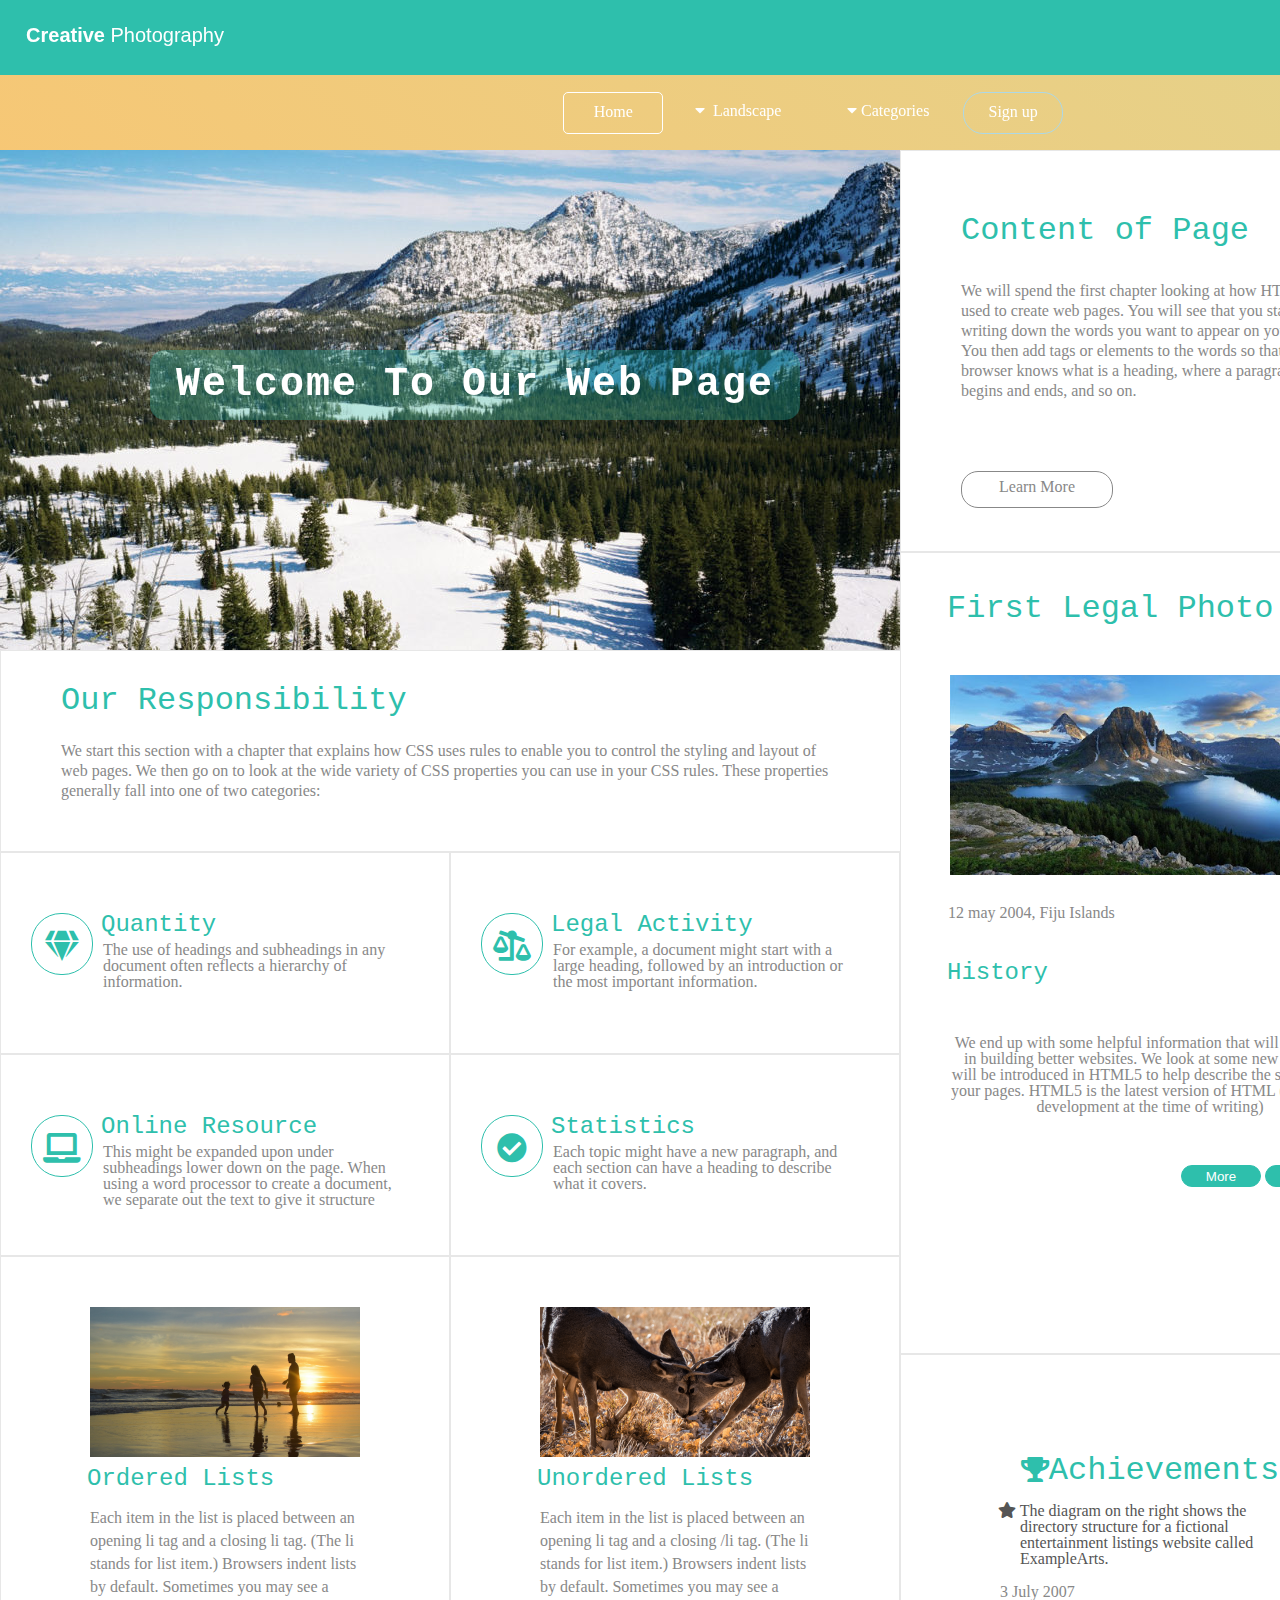
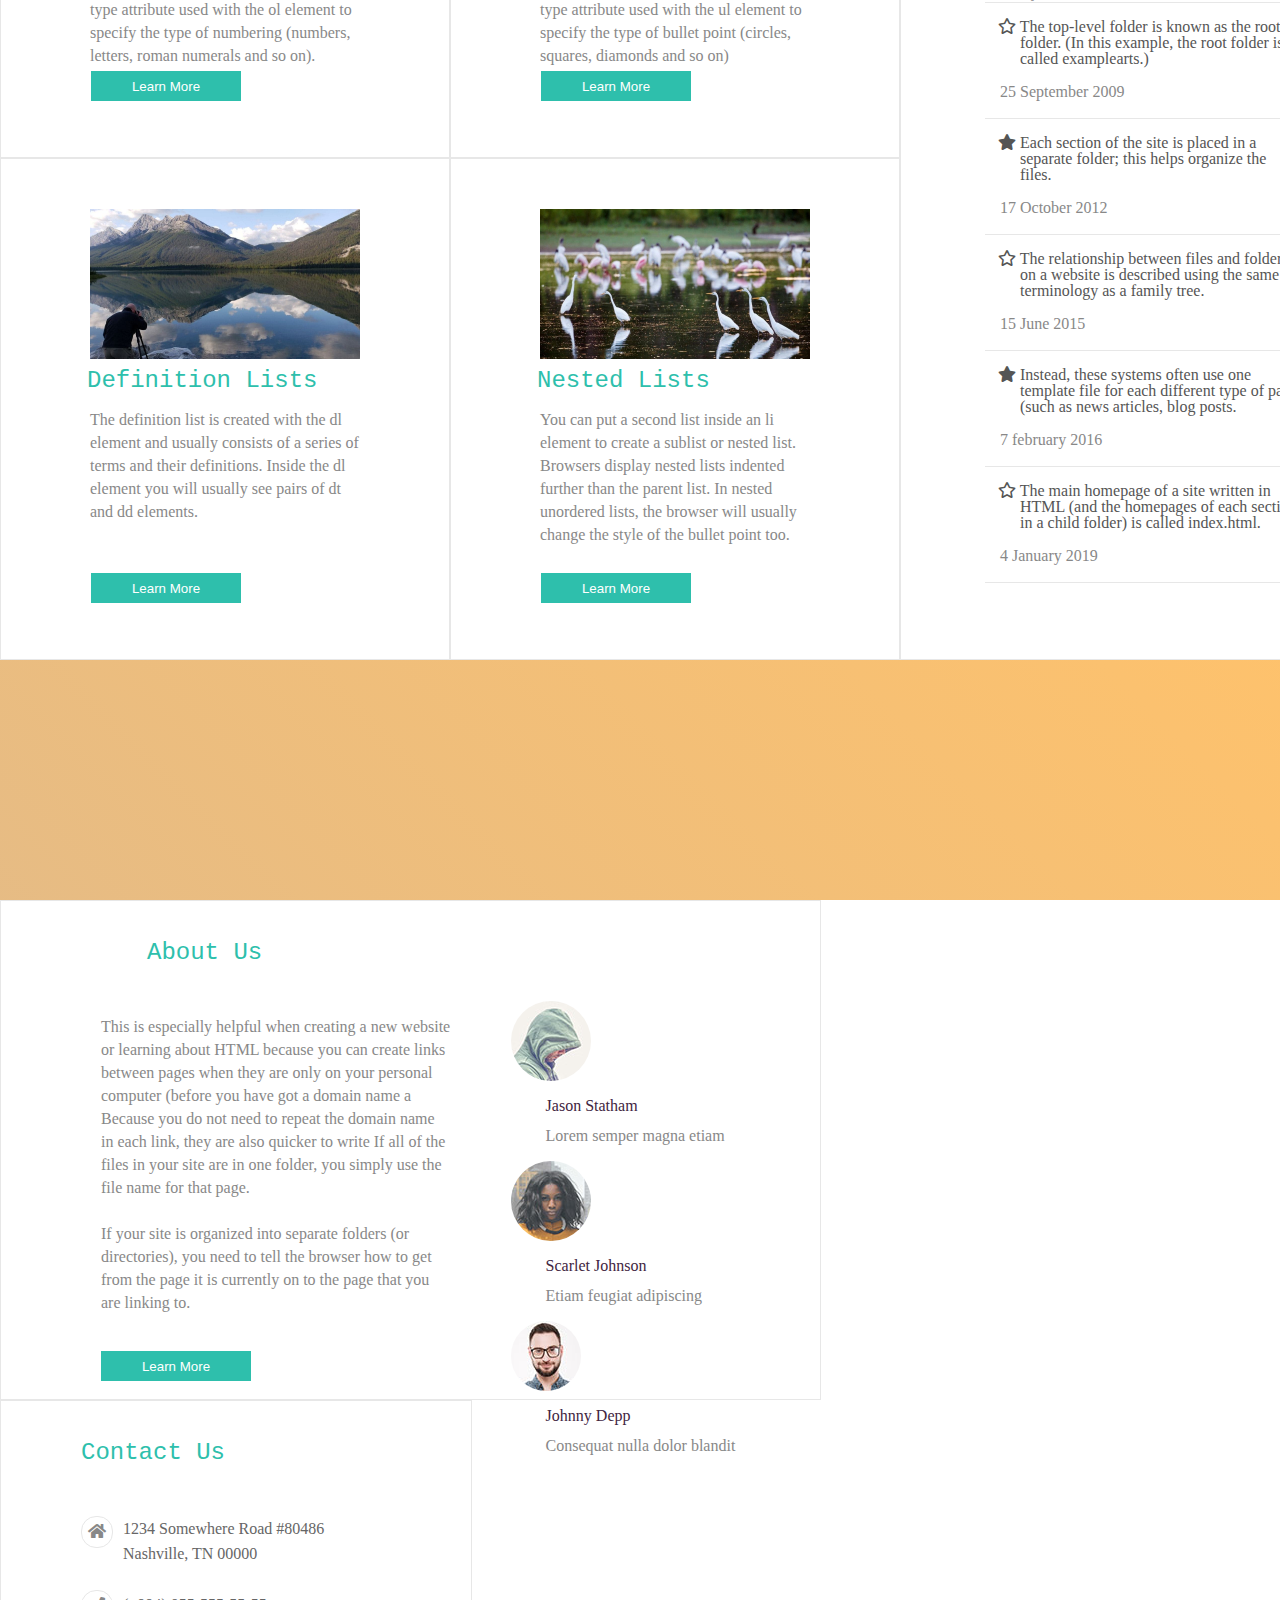
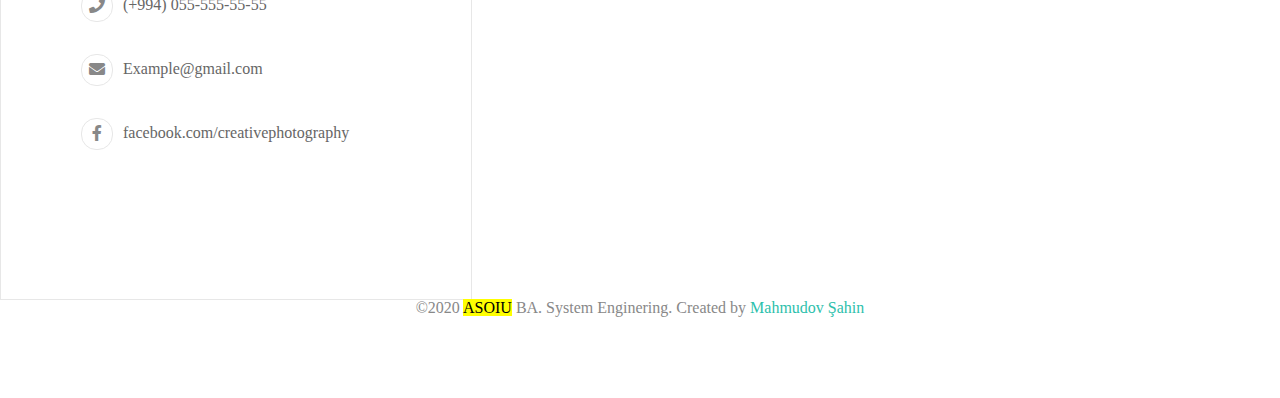
<file: Index.html>
<!DOCTYPE html>
<html lang="en">

<head>
    <meta charset="UTF-8">
    <meta name="viewport" content="width=device-width, initial-scale=1.0">
    <title>Document</title>
    <link rel="stylesheet" href="fontawesome/css/all.css">
    <link rel="stylesheet" href="text.css">

    <script>
        function show() {
            document.getElementById("morehistory").style.display = "block";
        }
        function hide() {
            document.getElementById("morehistory").style.display = "none";
        }

    </script>
</head>

<body>

    <div class="container">
        <header>
            <div class="logo"><a href="#">
                    Creative <span>Photography</span>
                </a></div>
            <div class="menu">
                <ul>
                    <li><a href="#" id="home">Home</a></li>
                    <li id="lands"><a href="#"><i class="fas fa-caret-down"></i>&nbsp; Landscape</a>
                        <ul>
                            <li><a href="#">Beach</a></li>
                            <li><a href="#">Mountain</a></li>
                            <li><a href="#">Forest</a></li>
                            <li><a href="#">City</a></li>
                        </ul>
                    </li>
                    <li id="categories"><a href="#"><i class="fas fa-caret-down"></i>&nbsp;Categories</a>
                        <ul>
                            <li><a href="#">Love Story</a></li>
                            <li><a href="#">Graduation</a></li>
                            <li><a href="#">Baby Story</a></li>
                            <li><a href="#">Other</a></li>
                        </ul>
                    </li>
                    <li><a href="test.html" target="_blank" id="signup">Sign up</a></li>
                </ul>
            </div>
        </header>
        <div class="space"></div>
        <main>
            <div class="first">
                <div class="slidercontent">
                    <div> Welcome To Our Web Page
                    </div>
                </div>
                <div class="article2">
                    <h1>Our Responsibility</h1>
                    <p>
                        We start this section with a
                        chapter that explains how CSS
                        uses rules to enable you to
                        control the styling and layout
                        of web pages. We then go on to
                        look at the wide variety of CSS
                        properties you can use in your
                        CSS rules. These properties
                        generally fall into one of two
                        categories:
                    </p>
                </div>
                <div class="article4">
                    <div
                        style="width: 60px; height: 43px; border: 1px solid #2ebfac; border-radius: 30px; text-align: center; font-size: 30px; padding: 17px 0 0 0; color: #2ebfac;float: left;">
                        <i class="fas fa-gem"></i>
                    </div>
                    <h2> Quantity</h2>
                    <div style="width: 300px; height: 40px; float: left; margin: 5px 0 0 10px; color:#888;">
                        The use of headings and
                        subheadings in any document
                        often reflects a hierarchy of
                        information.
                    </div>
                </div>
                <div class="article4">
                    <div
                        style="width: 60px; height: 43px; border: 1px solid #2ebfac; border-radius: 30px; text-align: center; font-size: 30px; padding: 17px 0 0 0; color: #2ebfac;float: left;">
                        <i class="fas fa-balance-scale-right"></i>
                    </div>
                    <h2> Legal Activity</h2>
                    <div style="width: 300px; height: 40px; float: left; margin: 5px 0 0 10px; color:#888;">
                        For example, a
                        document might start with
                        a large heading, followed by
                        an introduction or the most
                        important information.
                    </div>
                </div>
                <div class="article4">
                    <div
                        style="width: 60px; height: 43px; border: 1px solid #2ebfac; border-radius: 30px; text-align: center; font-size: 30px; padding: 17px 0 0 0; color: #2ebfac;float: left;">
                        <i class="fas fa-laptop"></i>
                    </div>
                    <h2> Online Resource</h2>
                    <div style="width: 300px; height: 40px; float: left; margin: 5px 0 0 10px; color:#888;">
                        This might be expanded upon
                        under subheadings lower down
                        on the page. When using a word
                        processor to create a document,
                        we separate out the text to give
                        it structure
                    </div>
                </div>
                <div class="article4">
                    <div
                        style="width: 60px; height: 43px; border: 1px solid #2ebfac; border-radius: 30px; text-align: center; font-size: 30px; padding: 17px 0 0 0; color: #2ebfac;float: left;">
                        <i class="fas fa-check-circle"></i>
                    </div>
                    <h2> Statistics</h2>
                    <div style="width: 300px; height: 40px; float: left; margin: 5px 0 0 10px; color:#888;">
                        Each topic might
                        have a new paragraph, and each
                        section can have a heading to
                        describe what it covers.
                    </div>
                </div>
                <div class="article5">
                    <div>
                        <img src="photos/16.png" width="270" alt="">
                    </div>
                    <h2>Ordered Lists</h2>
                    <p>
                        Each item in the list is placed
                        between an opening li tag
                        and a closing li tag. (The li
                        stands for list item.)
                        Browsers indent lists by default.
                        Sometimes you may see a type
                        attribute used with the ol
                        element to specify the type of
                        numbering (numbers, letters,
                        roman numerals and so on).
                    </p>
                    <a href="#"><button>Learn More</button></a>
                </div>
                <div class="article5">
                    <div>
                        <img src="photos/17.png" width="270" alt="">
                    </div>
                    <h2>Unordered Lists</h2>
                    <p>
                        Each item in the list is placed
                        between an opening li tag
                        and a closing /li tag. (The li
                        stands for list item.)
                        Browsers indent lists by default.
                        Sometimes you may see a type
                        attribute used with the ul
                        element to specify the type of
                        bullet point (circles, squares,
                        diamonds and so on)
                    </p>
                    <a href="#"><button>Learn More</button></a>
                </div>
                <div class="article5">
                    <div>
                        <img src="photos/17.jpg" width="270" alt="">
                    </div>
                    <h2>Definition Lists</h2>
                    <p>
                        The definition list is created with
                        the dl element and usually
                        consists of a series of terms and
                        their definitions.
                        Inside the dl element you will
                        usually see pairs of dt and
                        dd elements.
                    </p>
                    <a href="#"><button>Learn More</button></a>
                </div>
                <div class="article5">
                    <div>
                        <img src="photos/18.jpg" width="270" alt="">
                    </div>
                    <h2>Nested Lists</h2>
                    <p>
                        You can put a second list inside
                        an li element to create a sublist or nested list.
                        Browsers display nested lists
                        indented further than the parent
                        list. In nested unordered lists,
                        the browser will usually change
                        the style of the bullet point too.

                    </p>
                    <a href="#"><button>Learn More</button></a>
                </div>
            </div>
            <div class="second">
                <div class="article1">
                    <h1>Content of Page</h1>
                    <span>We will spend the first chapter
                        looking at how HTML is used to
                        create web pages. You will see
                        that you start by writing down
                        the words you want to appear
                        on your page. You then add tags
                        or elements to the words so
                        that the browser knows what is
                        a heading, where a paragraph
                        begins and ends, and so on.
                    </span>
                    <a href="#" style="text-decoration: none;">
                        <div
                            style=" width: 150px; height: 35px; border: 1px solid #888; text-align: center; line-height: 30px; margin: 70px 0 0 0; border-radius: 17px;  color: #888; transition: all 0.5s;">
                            Learn More</div>
                    </a>
                </div>
                <div class="article3">
                    <h1>First Legal Photo</h1>
                    <div style="width: 400px; height: 200px; margin: 15px auto 30px auto; overflow: hidden;  ">
                        <img src="photos/15.jpg" width="400" alt="" style="transition: all 0.5s;">
                    </div>
                    <span style="margin: 0 0 0 47px;">12 may 2004, Fiju Islands</span>
                    <h2>History</h2>
                    <div style="width: 400px; height: 100px; text-align: center; margin: 0 auto;">We end up with some
                        helpful
                        information that will assist you in
                        building better websites.
                        We look at some new tags that
                        will be introduced in HTML5 to
                        help describe the structure of
                        your pages. HTML5 is the latest
                        version of HTML (still under
                        development at the time of
                        writing)
                    </div>
                    <div style="width: 400px; height: 100px; text-align: center; margin: 0 auto; display: none;"
                        id="morehistory">
                        Before learning about
                        these elements, you need a good
                        grasp of how CSS is used to
                        control the design of web pages.
                        There is a chapter that talks you
                        through a design process that
                        you might like to follow when
                        creating a new website
                        Therefore, if you enter
                        examplearts.com it will return
                        examplearts.com/index
                        .html, and examplearts.com/
                        music will return examplearts
                        .com/music/index.html.

                    </div>
                    <form action="" method="GET">
                        <input type="button" name="" id="more" value="More" onclick="show()">
                        <input type="button" name="" id="less" value="Less" onclick="hide()">
                    </form>
                </div>
                <div class="article6">
                    <div class="article6container">
                        <h1><i class="fas fa-trophy" style="font-size: 25px;"></i>Achievements</h1>
                        <div class="article6content">
                            <p><i class="fas fa-star" style="margin: 0 0 0 -2px;"></i>
                                The diagram on the right shows
                                the &nbsp;&nbsp;&nbsp;&nbsp;&nbsp;directory structure for a
                                fictional &nbsp;&nbsp;&nbsp;&nbsp;&nbsp;entertainment listings
                                website called &nbsp;&nbsp;&nbsp;&nbsp;&nbsp;ExampleArts.
                            </p>
                            <span>3 July 2007</span>
                        </div>
                        <div class="article6content">
                            <p><i class="far fa-star" style="margin: 0 0 0 -2px;"></i>
                                The top-level folder is known
                                as the root &nbsp;&nbsp;&nbsp;&nbsp;&nbsp;folder. (In this
                                example, the root folder is &nbsp;&nbsp;&nbsp;&nbsp;&nbsp;called
                                examplearts.)
                            </p>
                            <span>25 September 2009</span>
                        </div>
                        <div class="article6content">
                            <p><i class="fas fa-star" style="margin: 0 0 0 -2px;"></i>
                                Each section of the site is placed
                                in a &nbsp;&nbsp;&nbsp;&nbsp;&nbsp;separate folder; this helps
                                organize the &nbsp;&nbsp;&nbsp;&nbsp;&nbsp;files.
                            </p>
                            <span>17 October 2012</span>
                        </div>
                        <div class="article6content">
                            <p><i class="far fa-star" style="margin: 0 0 0 -2px;"></i>
                                The relationship between
                                files and folders &nbsp;&nbsp;&nbsp;&nbsp;&nbsp;on a website
                                is described using the same
                                &nbsp;&nbsp;&nbsp;&nbsp;&nbsp;terminology as a family tree.
                            </p>
                            <span>15 June 2015</span>
                        </div>
                        <div class="article6content">
                            <p><i class="fas fa-star" style="margin: 0 0 0 -2px;"></i>
                                Instead, these systems often
                                use one &nbsp;&nbsp;&nbsp;&nbsp;&nbsp;template file for each
                                different type of page &nbsp;&nbsp;&nbsp;&nbsp;&nbsp;(such as
                                news articles, blog posts.
                            </p>
                            <span>7 february 2016</span>
                        </div>
                        <div class="article6content">
                            <p><i class="far fa-star" style="margin: 0 0 0 -2px;"></i>
                                The main homepage of a site
                                written in &nbsp;&nbsp;&nbsp;&nbsp;&nbsp;HTML (and the
                                homepages of each section &nbsp;&nbsp;&nbsp;&nbsp;&nbsp;in a
                                child folder) is called index.html.
                            </p>
                            <span>4 January 2019</span>
                        </div>
                    </div>
                </div>
            </div>
        </main>

        <footer>
            <div class="aboutus">
                <div class="left">
                    <h2>About Us</h2>
                    <p>
                        This is especially helpful when
                        creating a new website or
                        learning about HTML because
                        you can create links between
                        pages when they are only on
                        your personal computer (before
                        you have got a domain name a
                        Because you do not need to
                        repeat the domain name in each
                        link, they are also quicker to
                        write If all of the files in your site are
                        in one folder, you simply use the
                        file name for that page. <br /><br />
                        If your site is organized into
                        separate folders (or directories),
                        you need to tell the browser
                        how to get from the page it is
                        currently on to the page that you
                        are linking to.
                    </p>
                </div>
                <div class="right">
                    <div class="photographer">
                        <div
                            style="width: 80px; height: 80px; border-radius: 40px; background: url(photos/iconphoto1.jpg); float: left;">
                        </div>
                        <Div
                            style="float: left; color: #412541; height: 70px; width: 200px; margin:0 0 0 5px; line-height: 30px; padding: 10px 0 0 30px;">
                            Jason Statham<br>
                            <span style="color: #888;">Lorem semper magna etiam</span>
                        </div>

                    </div>
                    <div class="photographer">
                        <div
                            style="width: 80px; height: 80px; border-radius: 40px; background: url(photos/iconphoto2.jpg); float: left;">
                        </div>
                        <Div
                            style="float: left; color: #412541; height: 70px; width: 200px; margin:0 0 0 5px; line-height: 30px; padding: 10px 0 0 30px;">
                            Scarlet Johnson<br>
                            <span style="color: #888;">Etiam feugiat adipiscing</span>
                        </div>
                    </div>
                    <div class="photographer">
                        <div
                            style="width: 70px; height: 70px; border-radius: 35px; background: url(photos/iconphoto3.jpg) no-repeat center; float: left;">
                        </div>
                        <Div
                            style="float: left; color: #412541; height: 70px; width: 200px; margin:0 0 0 5px; line-height: 30px; padding: 10px 0 0 30px;">
                            Johnny Depp<br>
                            <span style="color: #888;">Consequat nulla dolor blandit</span>
                        </div>
                    </div>
                </div>
                <a href="#"><button>Learn More</button></a>
            </div>
            <div class="contactus">
                <h2>Contact Us</h2> <br>
                <div>
                    <div
                        style="width: 30px; height: 30px; border-radius: 15px; border: 1px solid rgb(231, 231, 231); float: left; margin-right:10px; text-align: center; line-height: 30px; color: #888;">
                        <i class="fas fa-home"></i>
                    </div>
                    <span
                        style="display: block; width: 220px; height: 50px; float: left; line-height: 25px; color: #888;">
                        <a href="#"> 1234 Somewhere Road #80486
                            Nashville, TN 00000</a></span>
                </div>
                <br /><br /><br /><br>
                <div>
                    <div
                        style="width: 30px; height: 30px; border-radius: 15px; border: 1px solid rgb(231, 231, 231); float: left; margin-right:10px ; text-align: center; line-height: 30px; color: #888;  margin-top: 10px;">
                        <i class="fas fa-phone"></i>
                    </div>
                    <span
                        style="display: block; width: 220px; height: 50px; float: left; line-height: 30px; color: #888;  margin-top: 10px;"><a
                            href="#"> (+994) 055-555-55-55</a></span>
                </div>
                <br /><br /><br /><br>
                <div>
                    <div
                        style="width: 30px; height: 30px; border-radius: 15px; border: 1px solid rgb(231, 231, 231); float: left; margin-right:10px ; text-align: center; line-height: 30px; color: #888;  margin-top: 10px;">
                        <i class="fas fa-envelope"></i>
                    </div>
                    <span
                        style="display: block; width: 220px; height: 50px; float: left; line-height: 30px; color: #888;  margin-top: 10px;"><a
                            href="#"> Example@gmail.com</a></span>
                </div>
                <br /><br /><br /><br>
                <div
                    style="width: 30px; height: 30px; border-radius: 15px; border: 1px solid rgb(231, 231, 231); float: left; margin-right:10px ; text-align: center; line-height: 30px; color: #888;  margin-top: 10px;">
                    <i class="fab fa-facebook-f"></i>
                </div>
                <span
                    style="display: block; width: 220px; height: 50px; float: left; line-height: 30px; color: #888;  margin-top: 10px;"><a
                        href="#"> facebook.com/creativephotography</a></span>
            </div>

    </div>
    <div class="rights">
        &copy;2020 <mark>ASOIU</mark> BA. System Enginering. Created by<span><a
                href="https://www.facebook.com/sahin.mahmudov.33/" target="_blank"> Mahmudov Şahin</a></span>
    </div>
    </footer>
    </div>
</body>

</html>
</file>
<file: text.css>
/***** RESET *****/
 html, body, div, span, applet, object, iframe, h1, h2, h3, h4, h5, h6, p, blockquote, pre, a, abbr, acronym, address, big, cite, code,del, dfn, em, font, img, ins, kbd, q, s, samp,
 small, strike, sub, sup, tt, var, b, u, i, center,dl, dt, dd, ol, ul, li,fieldset, form, label, legend,table, caption, tbody, tfoot, thead, tr {
     margin: 0;
     padding: 0;
     border: 0;
     outline: 0;
     /* font-size: 100%;
     vertical-align: baseline;
      */
 }
 html, body {height:100%;}
 body {line-height: 1;}
 ol, ul {list-style: none;}
 blockquote, q {quotes: none;}
 blockquote:before, blockquote:after, q:before, q:after {content: '';content: none;}
 table {border-collapse: collapse;border-spacing: 0;} 
 textarea {overflow:auto;}
 
 /***** RESET *****/
         header{
             width: 100%;
             height: 75px;
             background: #2ebfac;
             position: fixed;
         }
         header .logo{
             width: 250px;
             height: 75px;   
             line-height: 70px;
             text-align: center;
             float: left;
         }
         header .logo a{
             font-family: Arial;
             font-size: 20px;
             font-weight: bold;
             color: white;
             text-decoration: none;
         }
         header .logo span{
             font: 20px Arial;
         }
         .menu{
             width: 600px;
             height: 75px;
             margin: 0 0 0 44%;
             float: left;
         }
         .menu ul{
             list-style: none;
         }
         .menu ul li{
             float: left;
             position: relative;
         }
         .menu ul li a{
             display: block;
             width: 150px;
             height: 40px;
             color: white;
             text-align: center;
             text-decoration: none;
             line-height: 37px;
             margin:17px 0 0 0 ;
             border-radius: 5px;
         }
         .menu ul li a:hover{
             background: lightblue;
             transition: all 0.5s;
         }
         .menu ul li ul{
             display: none;
             position: absolute;
             background: #2ebfac;
             border-radius: 5px;
             
         }
         .menu ul li:hover ul {
             display: block;
             
         }
         #home{
             width: 98px;
             border: 1px solid white;
         }
         #signup{
             width: 98px;
             border-radius: 20px;
             border: 1px solid lightblue;
         }
         #lands:hover i{
            transform: rotateX(180deg);
            transition: 0.4s;
        }
        #categories:hover i{
            transform: rotateX(180deg);
            transition: 0.4s;
        }
         .container{
             width: 100%;
             height: 3100px;
             margin: 0 auto ;
             background:linear-gradient(45deg, #EF9FF9, #8EA5DE, #FFC26B, #A9F5D0);
             background-size: 500% 500%;
             animation: animeBG 2s linear infinite;
             animation-direction: alternate; 
         }
         @keyframes animeBG{
             0%{
                 background-position: 0;
             }
             100%{
                background-position: 100%;
             }
         }
         main{
             width: 1400px;
             height: 2100px;
             margin: 0 auto;
             background-color: none;
         }
         .first{
             width: 900px;
             height: 2100px;
             float: left;
             
         }
         .second{
                 width: 500px;
                 height: 2100px;
                 float: left;
         }
         .space{
             width: 100%;
             height: 150px;
             background-color: none;
            
             float: left;
         }
         
         .slidercontent{
             width: 750px;
             height: 300px;
             float: left;
             background: url(photos/1.jpg);
             font: 50px Tahoma;
             letter-spacing: 2px;
             color: white;
             text-align: center;
             padding: 200px 0 0 150px ;
             animation: slider 40s infinite;
         }
         .slidercontent div{
             width: 650px;
             height: 70px;
             font: bold 40px "Lucida Console", "Courier New", monospace;
             line-height: 70px;
             text-align: center;
             background:#2ebfac50;
             border-radius: 15px;
             position: relative;
         }
         @keyframes slider{
             8%{
                 background: url(photos/2.jpg);
             }
             16%{
                 background: url(photos/3.jpg);
             }
             24%{
                 background: url(photos/12.jpg);
             }
             32%{
                 background: url(photos/5.jpg);
             }
             40%{
                 background: url(photos/6.jpg);
             }
             48%{
                 background: url(photos/13.jpg);
             }
             56%{
                 background: url(photos/8.jpg);
             }
             64%{
                 background: url(photos/9.jpg);
             }
             72%{
                 background: url(photos/10.jpg);
             }
             80%{
                 background: url(photos/11.jpg);
             }
             88%{
                 background: url(photos/14.jpg);
             }
             100%{
                 background: url(photos/1.jpg);
             }
         }
         .article1{
             width: 378px;
             height: 330px;
             border: 1px solid rgb(231, 231, 231);
             float: left;
            background-color: white;
           padding: 70px 60px 0 60px;
           text-align: left;
           color:#888;
           line-height: 20px;
         }
         .article1 h1{
            font-weight: lighter;
             font-family: "Lucida Console", "Courier New", monospace;
             color: #2ebfac;
           margin: 0 0 40px 0;
         }
         .article1 a div:hover{
            background-color: #2ebfac;
            opacity: 0.5;
 
         }
         .article2{
             width: 780px;
             height: 100px;
             border: 1px solid rgb(231, 231, 231);
             float: left;
            background-color: white;
            padding: 40px 60px 60px 60px;
            color:#888;
           line-height: 20px;
         }
         .article2 h1{
            font-weight: lighter;
             font-family: "Lucida Console", "Courier New", monospace;
             color: #2ebfac;
             margin: 0 0 30px 0;
         }
         .article3{
             width: 498px;
             height: 800px;
             border: 1px solid rgb(231, 231, 231);
             float: left;
            background-color: white;
            color:#888;
           
         }
         .article3 h1,h2{
            font-weight: lighter;
             font-family: "Lucida Console", "Courier New", monospace;
             color: #2ebfac;
             margin: 40px 0 50px 46px;
         }
         .article3 div img:hover{
             transform: scale(1.2);
         }
         .article3 input{
             width: 80px;
             height: 22px;
             border-radius: 11px;
             background-color: #2ebfac;
             border: 1px solid #2ebfac;
             cursor: pointer;
         }
         .article3 input:hover{
             background-color: lightblue;
         }
         #more{
             margin: 30px  0 0 280px;
             outline: none;
             color: white;
         }
         #less{
            outline: none;
            color: white;
        }
        #more:hover, #less:hover{
            color: #333;
        }
         .article4{
             width: 418px;
             height: 140px;
             border: 1px solid rgb(231, 231, 231);
             float: left;
             background-color: white;
             padding: 60px  0 0 30px;
         }
         .article4 h2{
            font-weight: lighter;
             font-family: "Lucida Console", "Courier New", monospace;
             color: #2ebfac;
            margin: 0 0 0 70px;
         }
         .article5{
             width: 448px;
             height: 450px;
             border: 1px solid rgb(231, 231, 231);
             float: left;
             background-color: white;
            padding: 50px 0 0 0;
         }
         .article5 div{
             width: 270px;
             height: 150px;
             margin: 0 auto;
             overflow: hidden;
         }
         .article5 div img{
             transition: all 0.5s;
         }
         .article5 div img:hover{
             transform: scale(1.2);
         }
         .article5 h2{
            font-weight: lighter;
             font-family: "Lucida Console", "Courier New", monospace;
             color: #2ebfac;
            margin: 10px 0 0 86px;
         }
         .article5 p{
             display: block;
             width: 270px;
             height: 150px;
             margin: 15px auto;
             color:#888;
             line-height: 23px;
             font-family: inherit;
         }
         .article5 button{
             width: 150px;
             height: 30px;
             background-color: #2ebfac;
             border: 1px solid #2ebfac;
             cursor: pointer;
             margin: 0 0 0 90px;
             color: white;
         }
         .article5 button:hover{
             background-color: lightblue;
             color: #333;
         }
         .article6{
             width: 498px;
             height: 904px;
             border: 1px solid rgb(231, 231, 231);
             float: left;
             background-color: white;
         }
         .article6container{
             width: 400px;
             height: 700px;
             margin: 100px auto;
         }
         .article6container h1{
             font-weight: lighter;
             font-family: "Lucida Console", "Courier New", monospace;
             color: #2ebfac;
             text-align:center;
             }
         .article6content
         {
             width: 300px;
             height: 85px;
             border-bottom: 1px solid rgb(231, 231, 231);
             margin: 0 auto;
             padding: 15px;
 
         }
         .article6content p{
             color: #555;
             text-align: inherit;
         }
         .article6content span{
             display: block;
             width: 150px;
             height: 50px;
             color: #888;
             margin:  0 0 -20px 0;
             line-height: 50px;
         }
         footer{
             width: 100%;
             height: 600px;
             background: white;
             margin: 400px 0 0 0;
         }
         .aboutus{
             width: 64%;
             height: 498px;
             border: 1px solid rgb(231, 231, 231);
             background: white;
             float: left;
         }
         .left{
            width: 50%;
            height: 400px;
            margin: 0 0 0 100px;
            float: left;
         }
         .left h2{
            font-weight: lighter;
            font-family: "Lucida Console", "Courier New", monospace;
            color: #2ebfac;
            
         }
         .left p{
             display: inline-block;
             width: 350px;
             height: 300px;
             line-height: 23px;
             color: #888;
         }
         .aboutus button{
            width: 150px;
            height: 30px;
            background-color: #2ebfac;
            border: 1px solid #2ebfac;
            cursor: pointer;
            margin: 0 0 0 100px;
            color: white;
        }
        .aboutus button:hover{
            background-color: lightblue;
            color: #333;
        }
        .right{
            width: 37%;
            height: 400px;
            float: left;
            margin: 50px 0 0 0;
           
        }
        .photographer{
            width: 100%;
            height: 80px;
            margin: 50px 0 0 0;
            
            
        }
         .contactus{
             width: 30.471%;
             height: 498px;
             border: 1px solid rgb(231, 231, 231);
             background: white;
             float: left;
             padding: 0 0 0 80px;
         }
         .contactus h2{
             margin-left: 0;
            margin-bottom: 35px;
          font-family:  "Lucida Console", "Courier New", monospace;
         }
         .contactus a{
             text-decoration: none;
             color: #666;
             transition: 0.4s;
         }
         .contactus  a:hover{
            color: #2ebfac;
         }
         .rights{
             width: 100%;
             height: 98px;
             border-top-right-left: 1px solid rgb(231, 231, 231);
             background: white;
             float: left;
             color:#888;
             text-align: center;
         }
         .rights span a{
             color: #2ebfac;
             text-decoration: none;
             transition: 0.4s;
         }
         .rights span a:hover{
             color: black;
             font-size: 17px;
         }
</file>
